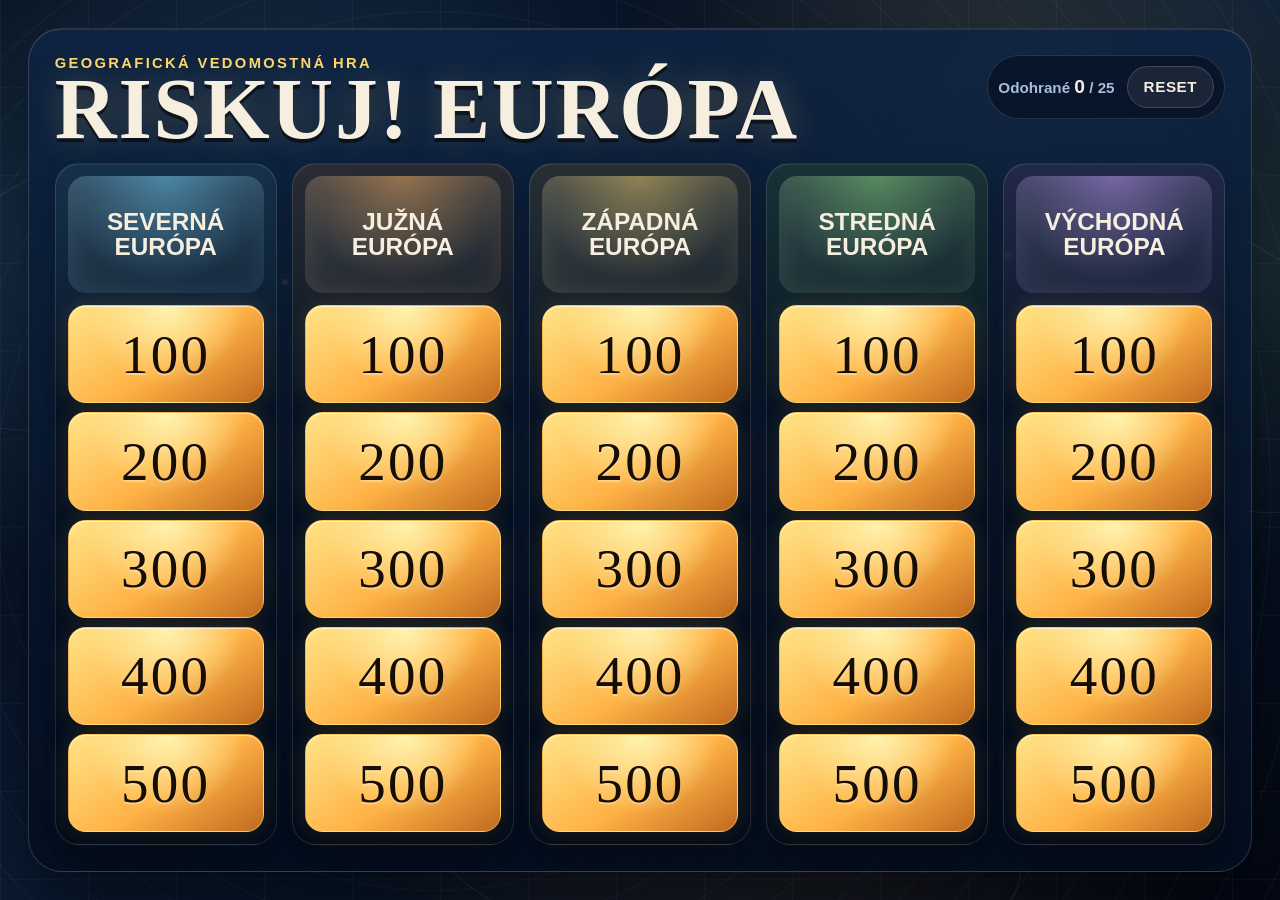
<file: index.html>
<!doctype html>
<html lang="sk">
  <head>
    <meta charset="UTF-8" />
    <meta name="viewport" content="width=device-width, initial-scale=1.0" />
    <title>Riskuj! Európa</title>
    <script type="module" crossorigin src="./assets/index-OCLM3kSg.js"></script>
    <link rel="stylesheet" crossorigin href="./assets/index-DOeL7oUP.css">
  </head>
  <body>
    <div id="root"></div>
  </body>
</html>
</file>
<file: assets/index-DOeL7oUP.css>
:root{color-scheme:dark;font-family:Bahnschrift,Aptos Display,Trebuchet MS,sans-serif;--ink: #07111f;--night: #08162a;--deep: #020917;--panel: rgba(10, 28, 55, .84);--panel-strong: rgba(16, 43, 78, .94);--gold: #ffd66b;--gold-hot: #ffaf3f;--paper: #f6efe0;--muted: #a7bfd8;--danger: #ff685d;--app-height: 100svh;background:var(--deep);color:var(--paper)}*{box-sizing:border-box}html,body,#root{width:100%;height:100%;margin:0}body{min-width:960px;min-height:620px;overflow:hidden;background:radial-gradient(circle at 22% 22%,rgba(72,144,210,.22),transparent 28rem),radial-gradient(circle at 78% 12%,rgba(255,214,107,.14),transparent 24rem),linear-gradient(145deg,#020713,#0b1c35 48%,#030814)}button{font:inherit}.app-shell{position:relative;min-height:var(--app-height);height:var(--app-height);padding:clamp(18px,2.2vw,34px);overflow:hidden}.atlas-bg{position:absolute;inset:0;overflow:hidden;pointer-events:none;background:linear-gradient(90deg,rgba(255,255,255,.045) 1px,transparent 1px) 0 0 / 88px 88px,linear-gradient(0deg,rgba(255,255,255,.035) 1px,transparent 1px) 0 0 / 88px 88px,repeating-radial-gradient(circle at 34% 55%,transparent 0 42px,rgba(155,188,219,.055) 43px 44px);opacity:.95}.atlas-bg:before{content:"";position:absolute;inset:-18%;background:radial-gradient(ellipse at 18% 32%,rgba(117,215,255,.13),transparent 32%),radial-gradient(ellipse at 58% 74%,rgba(255,179,92,.12),transparent 34%),radial-gradient(ellipse at 86% 36%,rgba(139,224,127,.1),transparent 28%);filter:blur(4px);animation:driftMap 18s ease-in-out infinite alternate}.map-line{position:absolute;width:48vw;height:22vw;border:1px solid rgba(216,230,243,.11);border-radius:50%;transform:rotate(-18deg)}.line-one{left:-10vw;top:14vh}.line-two{right:-12vw;top:22vh;transform:rotate(22deg)}.line-three{left:32vw;bottom:-8vh;transform:rotate(8deg)}.city-light{position:absolute;width:6px;height:6px;border-radius:999px;background:var(--gold);box-shadow:0 0 12px #ffd66be6,0 0 30px #ffd66b61;animation:cityPulse 3.8s ease-in-out infinite}.city-one{left:22%;top:31%}.city-two{left:48%;top:43%;animation-delay:-1.2s}.city-three{right:21%;top:28%;animation-delay:-2.1s}.city-four{right:34%;bottom:18%;animation-delay:-.8s}.game-stage{position:relative;z-index:1;height:100%;display:grid;grid-template-rows:auto minmax(0,1fr);gap:clamp(16px,2vh,24px);padding:clamp(18px,2vw,30px);border:1px solid rgba(246,239,224,.16);border-radius:34px;background:linear-gradient(180deg,#0d2342e0,#040e1fe6),repeating-linear-gradient(0deg,rgba(255,255,255,.025) 0 1px,transparent 1px 7px);box-shadow:0 36px 90px #00000085,inset 0 1px #ffffff14}.stage-header{display:flex;align-items:flex-start;justify-content:space-between;gap:22px}.eyebrow,.round-label,.answer-panel span{margin:0;color:var(--gold);font-size:clamp(.78rem,1.15vw,1rem);font-weight:900;letter-spacing:.16em;text-transform:uppercase}h1,h2,p{margin-top:0}h1{margin:4px 0 0;font-family:Impact,Bahnschrift Condensed,fantasy;font-size:clamp(3.3rem,6.7vw,7.8rem);font-weight:900;line-height:.82;letter-spacing:.02em;text-transform:uppercase;text-shadow:0 4px 0 rgba(0,0,0,.55),0 0 32px rgba(255,214,107,.24)}.stage-status{display:flex;align-items:center;gap:12px;padding:10px;border:1px solid rgba(246,239,224,.14);border-radius:999px;background:#02091785;color:var(--muted);font-size:.95rem;font-weight:800}.stage-status strong{color:var(--paper);font-size:1.2rem}.stage-status button,.question-actions button{min-height:42px;padding:10px 16px;border:1px solid rgba(246,239,224,.18);border-radius:999px;color:var(--paper);background:#f6efe014;cursor:pointer;font-weight:900;letter-spacing:.04em;text-transform:uppercase}.stage-status button:hover,.question-actions button:hover{border-color:#ffd66bb3;background:#ffd66b26}.board{min-height:0;display:grid;grid-template-columns:repeat(5,minmax(0,1fr));gap:clamp(10px,1.2vw,18px)}.category-column{--accent: #75d7ff;min-height:0;display:grid;grid-template-rows:auto minmax(0,1fr);gap:12px;padding:12px;border:1px solid rgba(246,239,224,.13);border-radius:24px;background:linear-gradient(180deg,color-mix(in srgb,var(--accent) 14%,transparent),transparent 38%),#02091773;box-shadow:inset 0 1px #ffffff0f,0 18px 34px #0000003d}.category-header{min-height:clamp(106px,13vh,142px);display:grid;align-content:center;padding:clamp(12px,1.2vw,18px);border-radius:18px;color:var(--paper);text-align:center;background:radial-gradient(circle at 50% 0,color-mix(in srgb,var(--accent) 42%,transparent),transparent 70%),linear-gradient(160deg,#f6efe01f,#f6efe006);box-shadow:inset 0 0 28px color-mix(in srgb,var(--accent) 14%,transparent)}.category-header h2{margin:0;font-size:clamp(1.28rem,1.9vw,2.15rem);line-height:1;text-transform:uppercase}.question-stack{min-height:0;display:grid;grid-template-rows:repeat(5,minmax(74px,1fr));gap:clamp(8px,1vh,12px)}.point-tile{position:relative;overflow:hidden;border:1px solid rgba(255,214,107,.42);border-radius:18px;color:#160e04;background:radial-gradient(circle at 50% 0,#fff3af,transparent 58%),linear-gradient(145deg,#ffe487,#ffb245 54%,#c06a1f);box-shadow:0 12px 26px #00000052,0 0 24px #ffd66b29,inset 0 1px #ffffff8c;cursor:pointer;transform:translateZ(0);transition:transform .18s ease,filter .18s ease,opacity .22s ease}.point-tile:before{content:"";position:absolute;inset:0;background:linear-gradient(105deg,transparent 15%,rgba(255,255,255,.42) 48%,transparent 58%);transform:translate(-120%);animation:tileShine 5.8s ease-in-out infinite}.point-tile:hover:not(:disabled){transform:translateY(-3px) scale(1.02);filter:saturate(1.12)}.point-tile span{position:relative;z-index:1;font-family:Impact,Bahnschrift Condensed,fantasy;font-size:clamp(2.4rem,4.3vw,5.2rem);letter-spacing:.04em;text-shadow:0 2px 0 rgba(255,255,255,.32)}.point-tile.played{color:#f6efe061;border-color:#f6efe014;background:linear-gradient(145deg,#f6efe00f,#f6efe005),#020917b8;box-shadow:inset 0 0 32px #0000004d;cursor:not-allowed}.point-tile.played:after{content:"odohrané";position:absolute;inset:auto 12px 10px;color:#f6efe06b;font-size:.72rem;font-weight:900;letter-spacing:.12em;text-transform:uppercase}.question-overlay{--accent: var(--gold);position:fixed;z-index:10;inset:0;display:grid;place-items:center;padding:clamp(26px,4vw,58px);background:radial-gradient(circle at 50% 42%,color-mix(in srgb,var(--accent) 18%,transparent),transparent 35rem),#00050fc7;animation:overlayIn .22s ease-out both}.question-card{width:min(1420px,94vw);min-height:min(760px,86vh);display:grid;grid-template-rows:auto minmax(0,1fr) auto;gap:clamp(18px,2.4vh,30px);padding:clamp(24px,3vw,48px);border:1px solid color-mix(in srgb,var(--accent) 58%,rgba(246,239,224,.2));border-radius:38px;background:linear-gradient(180deg,color-mix(in srgb,var(--accent) 14%,transparent),transparent 40%),linear-gradient(145deg,#0d2342fa,#020917fa);box-shadow:0 44px 110px #0000009e,0 0 60px color-mix(in srgb,var(--accent) 22%,transparent),inset 0 1px #ffffff1f;animation:cardIn .28s cubic-bezier(.16,1,.3,1) both}.question-card.urgent{border-color:#ffaf3fd9}.question-card.expired{border-color:#ff685ddb;box-shadow:0 44px 110px #0000009e,0 0 72px #ff685d2e,inset 0 1px #ffffff1f}.question-meta{display:flex;align-items:center;justify-content:space-between;gap:18px}.question-meta span{color:var(--muted);font-size:clamp(1rem,1.35vw,1.35rem);font-weight:900;letter-spacing:.14em;text-transform:uppercase}.question-meta strong{min-width:136px;padding:8px 24px;border-radius:999px;color:#1c1103;background:linear-gradient(135deg,#fff0a3,#ffb245);font-family:Impact,Bahnschrift Condensed,fantasy;font-size:clamp(2.2rem,4vw,4.8rem);line-height:1;text-align:center;box-shadow:0 0 26px #ffd66b40}.question-main{min-height:0;display:grid;grid-template-columns:minmax(210px,.8fr) minmax(0,2.5fr);align-items:center;gap:clamp(28px,4vw,64px)}.timer-orb{--progress: 360deg;position:relative;width:min(25vw,310px);aspect-ratio:1;display:grid;place-items:center;justify-self:center;border-radius:50%;background:radial-gradient(circle,rgba(2,9,23,.96) 0 58%,transparent 59%),conic-gradient(var(--accent) var(--progress),rgba(246,239,224,.13) 0);box-shadow:0 0 42px color-mix(in srgb,var(--accent) 26%,transparent),inset 0 0 34px #ffffff14}.timer-orb.reading{background:radial-gradient(circle,rgba(2,9,23,.96) 0 58%,transparent 59%),conic-gradient(var(--gold) var(--progress),rgba(246,239,224,.13) 0)}.timer-orb:before,.timer-orb:after{content:"";position:absolute;border-radius:50%;pointer-events:none}.timer-orb:before{inset:13%;border:1px solid rgba(246,239,224,.16)}.timer-orb:after{inset:-10%;border:1px dashed rgba(246,239,224,.16);animation:rotateCompass 18s linear infinite}.timer-orb span{font-family:Impact,Bahnschrift Condensed,fantasy;font-size:clamp(4.2rem,8vw,9rem);line-height:.8}.timer-orb .loading-mark{color:var(--gold);font-size:clamp(3.6rem,7vw,8rem);animation:loadingPulse 1.1s ease-in-out infinite}.timer-orb small{position:absolute;top:65%;color:var(--muted);font-weight:900;letter-spacing:.16em;text-transform:uppercase}.compass-needle{position:absolute;top:11%;width:14px;height:42%;border-radius:999px;background:linear-gradient(180deg,var(--gold),transparent);transform-origin:50% 105%;animation:needleSweep 30s linear forwards;opacity:.72}.timer-orb.reading .compass-needle{animation-duration:5s;background:linear-gradient(180deg,rgba(246,239,224,.92),transparent)}.question-copy{min-width:0}.question-reveal{--reveal: 100%;position:relative;overflow:hidden}.question-reveal h2{margin:12px 0 0;font-size:clamp(3rem,5.3vw,6.6rem);line-height:1.02;text-wrap:balance}.question-reveal.revealing:before{content:"";position:absolute;z-index:2;left:0;right:0;top:var(--reveal);bottom:0;background:linear-gradient(180deg,rgba(255,214,107,.18),transparent 22px),linear-gradient(145deg,#0d2342fa,#020917fa);pointer-events:none}.question-reveal.revealing:after{content:"";position:absolute;z-index:3;left:0;right:8%;top:var(--reveal);width:.18em;height:4px;border-radius:999px;background:var(--gold);box-shadow:0 0 18px #ffd66b8c;animation:revealBeam .9s ease-in-out infinite;pointer-events:none}.answer-panel{margin-top:clamp(24px,3vh,36px);padding:clamp(16px,2vw,26px);border:1px solid rgba(255,214,107,.28);border-radius:24px;background:linear-gradient(135deg,#ffd66b26,#ffd66b09),#0209175c;opacity:0;transform:translateY(10px);transition:opacity .22s ease,transform .22s ease}.answer-panel.visible{opacity:1;transform:translateY(0)}.answer-panel strong{display:block;margin-top:6px;color:var(--paper);font-size:clamp(2.1rem,3.5vw,4.4rem);line-height:1.05}.question-actions{display:flex;justify-content:center;gap:12px}.question-actions .primary{color:#1c1103;border-color:#ffd66bc7;background:linear-gradient(135deg,#fff0a3,#ffb245);box-shadow:0 0 26px #ffd66b2e}@keyframes driftMap{to{transform:translate3d(2.4vw,-1.4vh,0) scale(1.03)}}@keyframes cityPulse{50%{transform:scale(1.8);opacity:.55}}@keyframes tileShine{0%,58%{transform:translate(-120%)}82%{transform:translate(120%)}to{transform:translate(120%)}}@keyframes overlayIn{0%{opacity:0}}@keyframes cardIn{0%{transform:translateY(18px) scale(.98);opacity:0}}@keyframes rotateCompass{to{transform:rotate(360deg)}}@keyframes needleSweep{to{transform:rotate(360deg)}}@keyframes loadingPulse{50%{opacity:.58;transform:scale(1.04)}}@keyframes revealBeam{50%{opacity:.42;right:0}}@media(max-width:1120px){body{min-width:760px}.app-shell{padding:14px}.game-stage{padding:16px}.stage-header{align-items:center}.stage-status{transform:scale(.9);transform-origin:right center}.question-main{grid-template-columns:210px minmax(0,1fr)}}@media(max-height:720px){.category-header{min-height:86px}.question-stack{grid-template-rows:repeat(5,minmax(58px,1fr))}.point-tile span{font-size:clamp(2rem,3.8vw,4.3rem)}.question-card{min-height:88vh}.question-copy h2{font-size:clamp(2.4rem,4.5vw,5.2rem)}}
</file>
